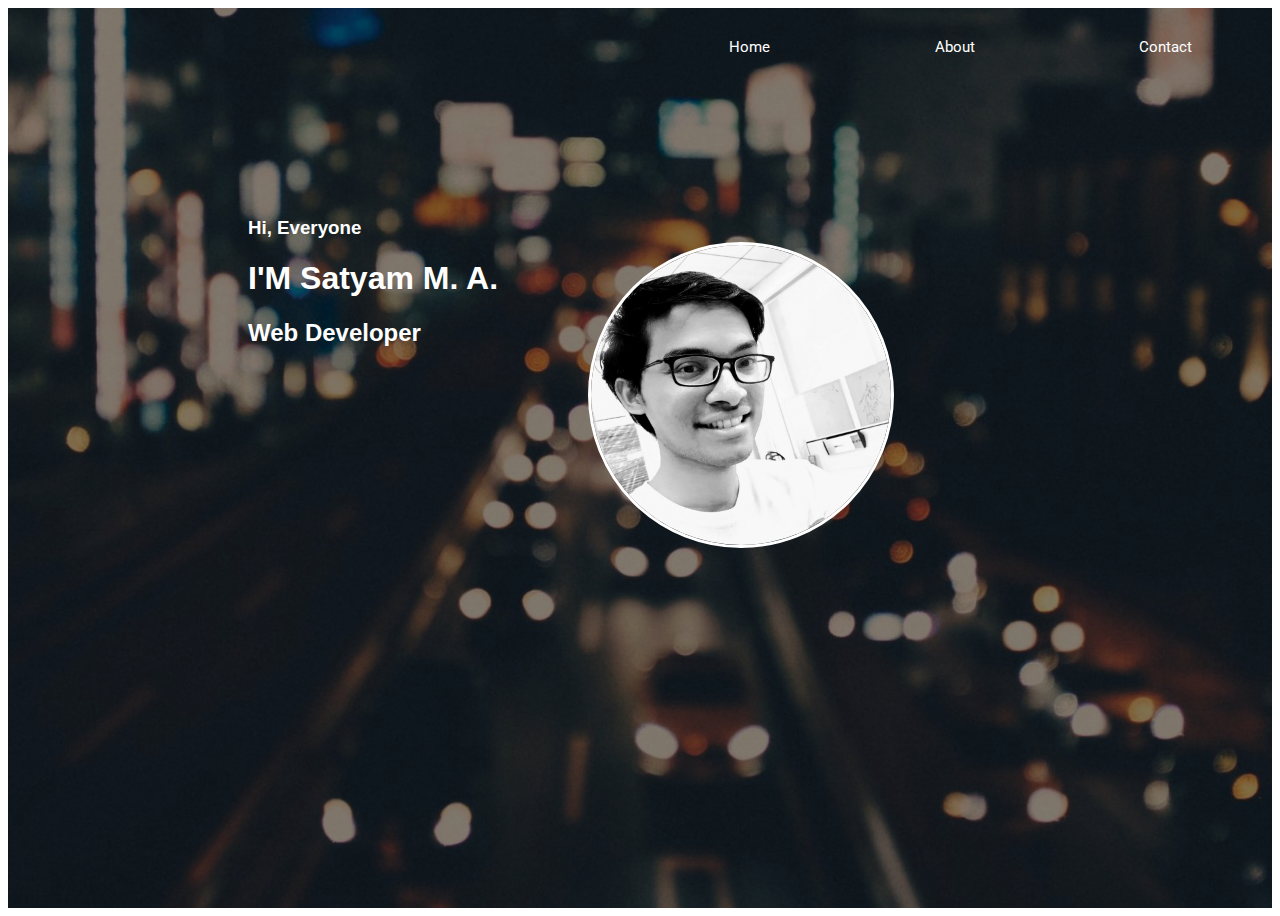
<file: index.html>
<!DOCTYPE html>
<html>
<head>
	<title>Web Developer Portfolio</title>
	<link rel="stylesheet" type="text/css" href="css/style.css">
	<link href="https://fonts.googleapis.com/css2?family=Roboto:ital@1&display=swap" rel="stylesheet">
</head>
<body>
 <header>
 	<div class="row">
 		<ul class="main-nav">
	 		<li class="active"><a href="index.html">Home</a></li>
	 		<li> <a href="about.html">About</a> </li>
	 		<li> <a href="contact.html">Contact</a> </li>
	 	</ul>
 	</div>
 	<div class="first">
 		<h3>Hi, Everyone</h3>
 		<h1>I'M Satyam M. A.</h1>
 		<h2>Web Developer</h2> 
 	</div>
 	<div class="second">
 		<img src="css/newsat.jpg">
 	</div>
 </header>
</body>
</html>
</file>
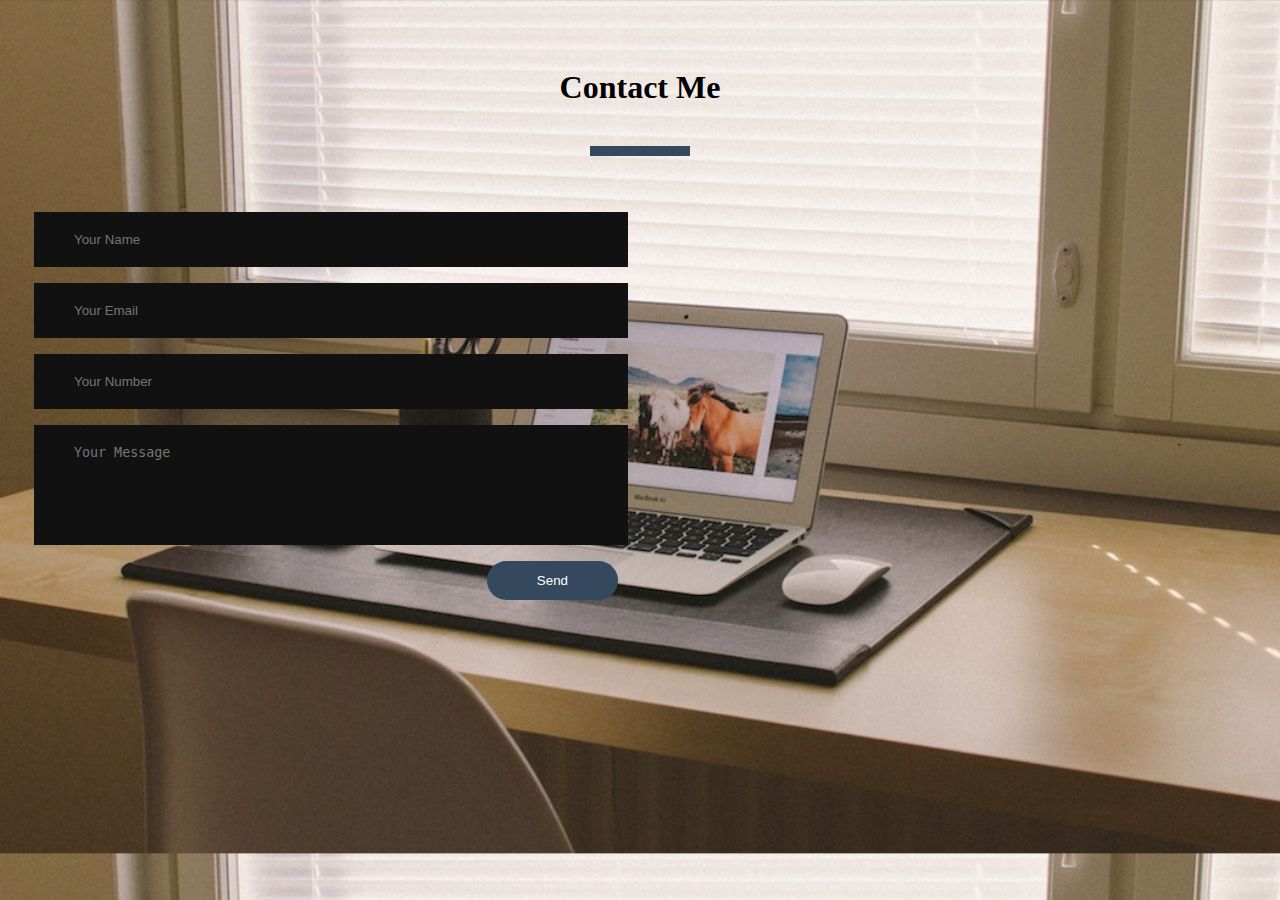
<file: contact.html>
<!DOCTYPE html>
<html>
<head>
	<title>Contact Me</title>
	<link rel="stylesheet" type="text/css" href="css/contact.css">
	<meta charset="utf-8">
	<meta name="viewpoint" content="width=device-width,initial-scale=1">
</head>

<div class="contact-section">
	<h1>Contact Me</h1>
	<div class="border"></div>

	<form class="contact-form" action="MAILTO: satyamit01@gmail.com" method="post">

	<input type="text" class="contact-form-text" placeholder="Your Name" name="">
	
	<input type="email" class="contact-form-text" placeholder="Your Email" name="">

	<input type="text" class="contact-form-text" placeholder="Your Number" name="">

	<textarea class="contact-form-text" placeholder="Your Message"></textarea>
	
	<input type="submit" class="contact-form-btn" value="Send" name="">
	</form>

	
</div>
<body>

	<!-- div class="contact-form">
		<h1>Contact US</h1>

		<div class="txtb">
			<label>Full Name :</label>
			<input type="text" name="" value="" placeholder="Enter Your Name">
		</div>
		<div class="txtb">
			<label>Email :</label>
			<input type="email" name="" value="" placeholder="Enter Your Email">
		</div>
		<div class="txtb">
			<label>Phone Number :</label>
			<input type="text" name="" value="" placeholder="Enter Your Name">
		</div>
		<div class="txtb">
			<label>Message :</label>
		
			<textarea></textarea>
		</div>

	</div> -->


</body>
</html>
</file>
<file: css/style.css>
body{
font-family: 'Roboto:ital', sans-serif;

}

header{
	background-image: linear-gradient(rgba(0,0,0,0.5), rgba(0,0,0,0.5)), url("home1.jpg");
	height: 100vh;
	background-size: cover;
	background-position: center;
}
.main-nav{
	float: right;	/*float right will li part*/ 
	list-style:  none; 
	margin-top: 30px;
}
.main-nav li
{
	display: inline-block;
}
.main-nav li a{
	color: white;
	text-decoration: none; /*underline gone*/
	padding: 5px 80px;
	font-family: "Roboto",sans-serif;
	font-size: 15px;
}
.main-nav li.active a{
	border: 1 px solid white;
}
.main-nav li a:hover{
	border: 1px solid white;
}
.first{
	/*position: center;*/
	/*width: 1200px;*/
	float: left;
	margin-top: 190px;
	margin-left: 240px;
	
	/*margin-left: 190px;
	margin-top: 190px;
*/
}
.first h3{
	color: white;
}
 h1, h2, h3{
	color: white;
	/*text-transform: uppercase;*/
	/*text-align: left;*/	/*padding: 50px;*/
}
.second img{
	position: center;
	height: 300px;	
	border-radius: 50%;
	margin-top: 170px;
	margin-left: 90px;
	border: solid white;

}
</file>
<file: css/contact.css>
/*body{
	margin: 0;
	padding: 0;
	background: url();
	background-size: cover;
}
.contact-form{
	width: 85%;
	max-width: 600px;
	background: #f1f1f1;
	position: absolute;
	top: 50%;
	left: 50%;
	transition: translate(-50%,-50%);
	padding: 30px, 40px;
	box-sizing: border-box;;
	border-radius: 8px;
	text-align: center;;
	box-shadow: 0 0 20px #000000b3;
}

.contact-form h1{
	margin-top: 0;
	font-weight: 200;
}
.txtb{
	border: 1px solid gray;
	text-align: left;
	color: #333;
	text-transform: uppercase;
	font-size: 14px;
}
.txtb input, .txtb textarea{
	width: 100px;
	border: none;
	background: none;
	font-size: 18px;
	margin-top: 6px;
}
.btn{
	display: inline-block;
	background: #9b59b6;
	padding: 14px 0;
	color: white;
	text-transform: uppercase;
	cursor: pointer;
	margin-top: 8px;
	width: 100%;
}







}*/

body{
	background-image: url("bg-4.jpg") ;
	background-size: cover;
}
.contact-section{
	background: url();
	background-size: cover;
	padding: 40px 0;

}
.contact-section h1{
	text-align: center;
	color: black;
}
.border{
	width: 100px;
	height: 10px;
	background: #34495e;
	margin: 40px auto;
}
.contact-form{
	max-width: 600px;
	margin auto;
	padding: 0 10px;
	overflow: hidden;
}
.contact-form-text{
	display: block;
	width: 100%;
	box-sizing: border-box;
	margin: 16px;
	border: 0;
	background: #111;
	padding: 20px 40px;
	outline: none;
	color: #ddd;
	transition: 0.5s;
}
.contact-form-text:hover{
	box-shadow: 0 0 10px 4px #34495e;
}
textarea.contact-form-text{
	resize: none;
	height: 120px;
}
.contact-form-btn{
	float: right;
	border: 0;
	background: #34495e;
	color: #fff;
	padding: 12px 50px;
	border-radius: 20px;
	cursor: pointer;
	transition: 0.5s;
}
.contact-form-btn:hover{
	background: #2980b9;

}
</file>
